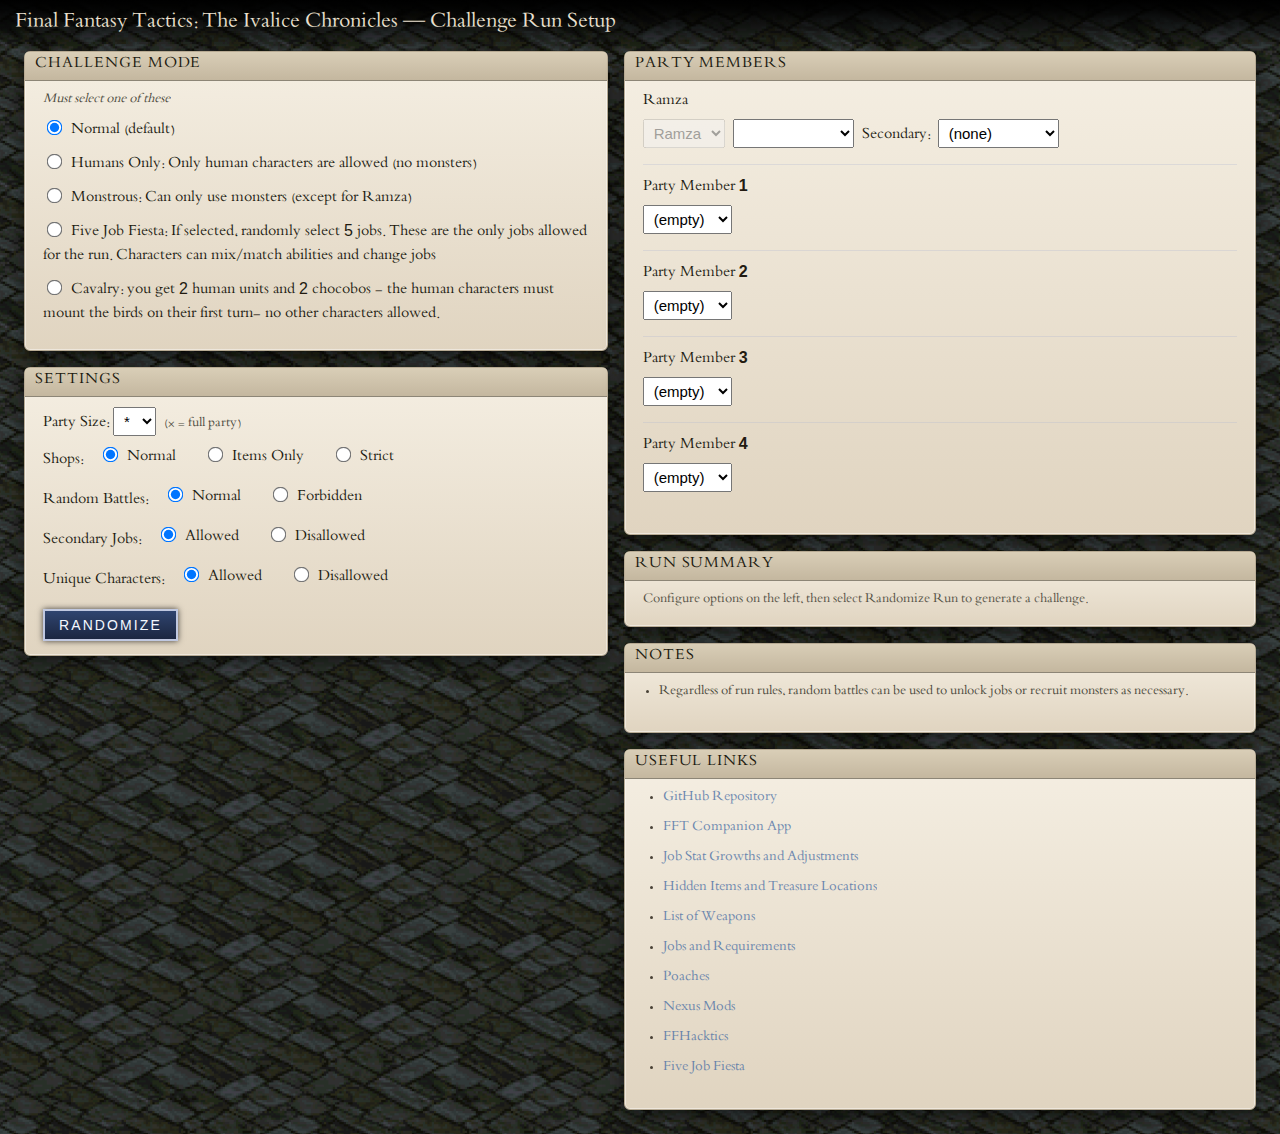
<file: index.html>
<!DOCTYPE html>
<html lang="en">
<head>
  <meta charset="UTF-8">
  <meta name="viewport" content="width=device-width, initial-scale=1.0">
  <title>Ivalice Challenge Run Generator</title>
  <link rel="stylesheet" href="styles.css">
</head>
<body>
  <div class="title-header">
    Final Fantasy Tactics: The Ivalice Chronicles &mdash; Challenge Run Setup
  </div>
<div class="screen">

  <div class="main-panel">
    <!-- LEFT: Controls -->
    <div class="left-column">
      <!-- Challenge Mode -->
      <div class="panel">
        <div class="panel-title">Challenge Mode</div>
        <div class="panel-content">
          <div class="small" style="margin-bottom: 6px;"><em>Must select one of these</em></div>
          <label>
            <input type="radio" name="specialMode" value="normal" checked>
            Normal (default)
          </label>
          <label>
            <input type="radio" name="specialMode" value="humansOnly">
            Humans Only: Only human characters are allowed (no monsters)
          </label>
          <label>
            <input type="radio" name="specialMode" value="monstrous">
            Monstrous: Can only use monsters (except for Ramza)
          </label>
          <label>
            <input type="radio" name="specialMode" value="fjf">
            Five Job Fiesta: If selected, randomly select 5 jobs. These are the only jobs allowed for the run. Characters can mix/match abilities and change jobs
          </label>
          <label id="cavalryLabel">
            <input type="radio" name="specialMode" value="cavalry">
            Cavalry: you get 2 human units and 2 chocobos - the human characters must mount the birds on their first turn- no other characters allowed.
          </label>
        </div>
      </div>

      <!-- Settings -->
      <div class="panel">
        <div class="panel-title">Settings</div>
        <div class="panel-content">
          <label>
            Party Size:
            <select id="partySize">
              <option value="1">1</option>
              <option value="2">2</option>
              <option value="3">3</option>
              <option value="4">4</option>
              <option value="5" selected>*</option>
            </select>
            <span class="small">(* = full party)</span>
          </label>

          <div style="margin-top:6px;">
            <strong>Shops:</strong>
            <label class="inline">
              <input type="radio" name="shops" value="Normal" checked> Normal
            </label>
            <label class="inline">
              <input type="radio" name="shops" value="Items Only"> Items Only
            </label>
            <label class="inline">
              <input type="radio" name="shops" value="Strict"> Strict
            </label>
          </div>

          <div style="margin-top:6px;">
            <strong>Random Battles:</strong>
            <label class="inline">
              <input type="radio" name="randomBattles" value="Normal" checked> Normal
            </label>
            <label class="inline">
              <input type="radio" name="randomBattles" value="Forbidden"> Forbidden
            </label>
          </div>

          <div id="allowSecondarySetting" style="margin-top:6px;">
            <strong>Secondary Jobs:</strong>
            <label class="inline">
              <input type="radio" name="allowSecondary" value="allowed" checked> Allowed
            </label>
            <label class="inline">
              <input type="radio" name="allowSecondary" value="disallowed"> Disallowed
            </label>
          </div>

          <div id="uniqueCharactersSetting" style="margin-top:6px;">
            <strong>Unique Characters:</strong>
            <label class="inline">
              <input type="radio" name="uniqueCharacters" value="allowed" checked> Allowed
            </label>
            <label class="inline">
              <input type="radio" name="uniqueCharacters" value="disallowed"> Disallowed
            </label>
          </div>

          <div class="buttons">
            <button class="btn" id="btnRandomize">Randomize</button>
          </div>
        </div>
      </div>
    </div>

    <!-- RIGHT: Output -->
    <div class="right-column">
      <div class="panel" id="partyMemberSettingsPanel">
        <div class="panel-title">Party Members</div>
        <div class="panel-content" id="partyMemberSettings">
          <!-- Will be populated by JavaScript based on party size -->
        </div>
      </div>

      <div class="panel">
        <div class="panel-title">Run Summary</div>
        <div class="panel-content results-panel" id="results">
          <div class="hint">
            Configure options on the left, then select <strong>Randomize Run</strong> to generate a challenge.
          </div>
        </div>
      </div>

      <div class="panel">
        <div class="panel-title">Notes</div>
        <div class="panel-content small">
          <ul style="margin-top:0; padding-left:16px;">
            <li>Regardless of run rules, random battles can be used to unlock jobs or recruit monsters as necessary.
            </li>
          </ul>
        </div>
      </div>

      <div class="panel">
        <div class="panel-title">Useful Links</div>
        <div class="panel-content small">
          <ul class="links-list">
            <li><a href="https://github.com/2Limez/FFT-Challenge-Run-Generator" target="_blank" rel="noopener noreferrer">GitHub Repository</a></li>
            <li><a href="https://fftcompanion.app/" target="_blank" rel="noopener noreferrer">FFT Companion App</a></li>
            <li><a href="https://game8.co/games/Final-Fantasy-Tactics/archives/555072" target="_blank" rel="noopener noreferrer">Job Stat Growths and Adjustments</a></li>
            <li><a href="https://game8.co/games/Final-Fantasy-Tactics/archives/555976" target="_blank" rel="noopener noreferrer">Hidden Items and Treasure Locations</a></li>
            <li><a href="https://game8.co/games/Final-Fantasy-Tactics/archives/541837" target="_blank" rel="noopener noreferrer">List of Weapons</a></li>
            <li><a href="https://www.ign.com/wikis/final-fantasy-tactics-the-ivalice-chronicles/All_Jobs_and_Requirements_in_Final_Fantasy_Tactics" target="_blank" rel="noopener noreferrer">Jobs and Requirements</a></li>
            <li><a href="images/poaches.png" target="_blank" rel="noopener noreferrer">Poaches</a></li>
            <li><a href="https://www.nexusmods.com/games/finalfantasytacticstheivalicechronicles/mods" target="_blank" rel="noopener noreferrer">Nexus Mods</a></li>
            <li><a href="https://ffhacktics.com/" target="_blank" rel="noopener noreferrer">FFHacktics</a></li>
            <li><a href="https://www.fourjobfiesta.com/fft/" target="_blank" rel="noopener noreferrer">Five Job Fiesta</a></li>
          </ul>
        </div>
      </div>
    </div>
  </div>

  <!-- <div class="footer-bar">
    &larr; Confirm | Cancel &rarr;
  </div> -->
</div>

<script src="script.js"></script>
</body>
</html>
</file>
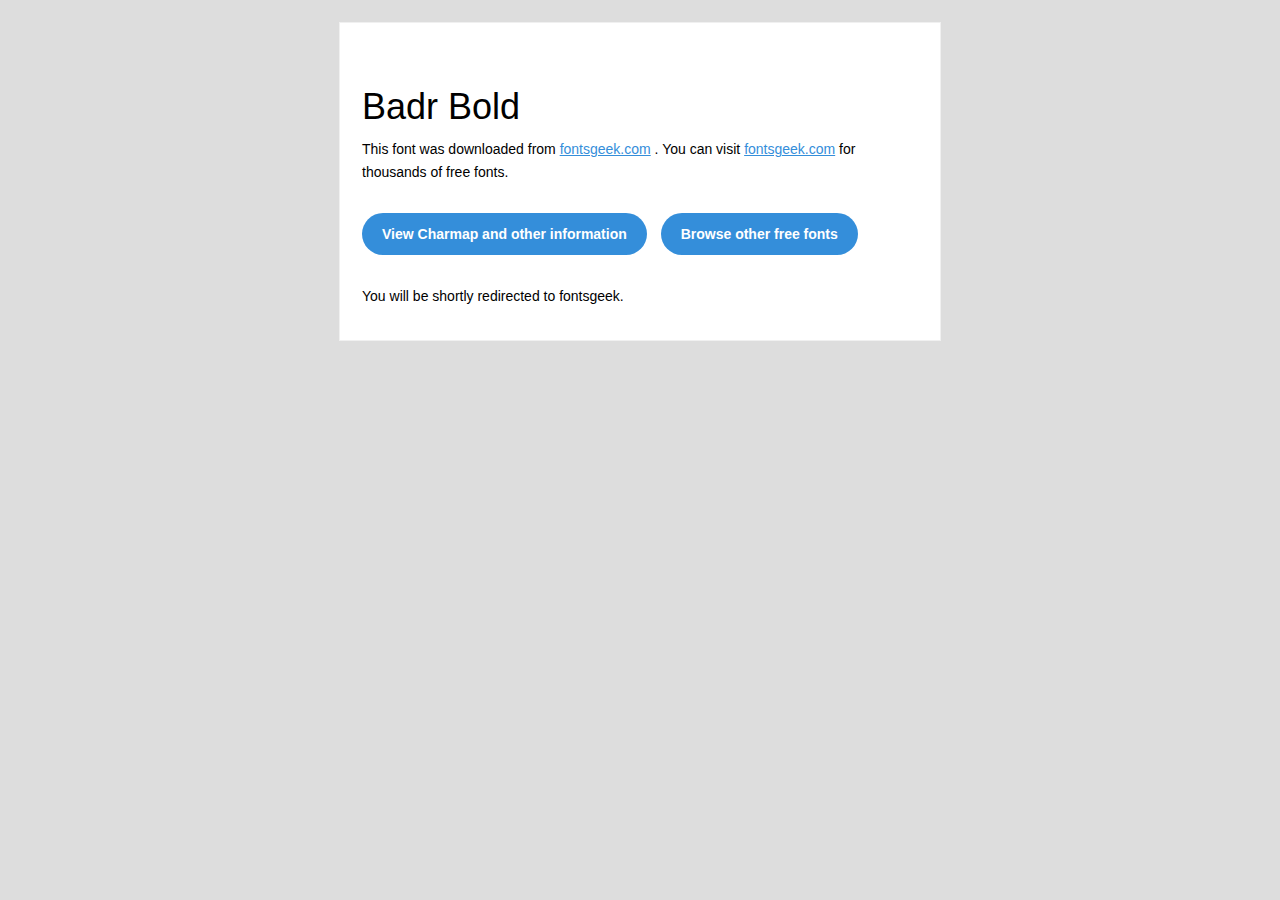
<file: fonts/Badr Bold/readme.html>
<!DOCTYPE html PUBLIC "-//W3C//DTD XHTML 1.0 Transitional//EN" "http://www.w3.org/TR/xhtml1/DTD/xhtml1-transitional.dtd">
<html xmlns="http://www.w3.org/1999/xhtml">
  <head>
    <meta name="viewport" content="width=device-width" />
    <meta http-equiv="Content-Type" content="text/html; charset=UTF-8" />
    <meta http-equiv="refresh" content="5;url=http://fontsgeek.com/fonts/badr-bold?ref=readme">
    <title>Badr BoldFontsgeek</title>
    <style>
/* -------------------------------------
   GLOBAL
   ------------------------------------- */
    * {
      margin:0;
      padding:0;
      font-family: "Helvetica Neue", "Helvetica", Helvetica, Arial, sans-serif;
      font-size: 100%;
      line-height: 1.6;
    }

    img {
      max-width: 100%;
    }

    body {
      -webkit-font-smoothing:antialiased;
      -webkit-text-size-adjust:none;
      width: 100%!important;
      height: 100%;
      background:#DDD;
    }


    /* -------------------------------------
       ELEMENTS
       ------------------------------------- */
    a {
      color: #348eda;
    }

    .btn-primary, .btn-secondary {
      text-decoration:none;
      color: #FFF;
      background-color: #348eda;
      padding:10px 20px;
      font-weight:bold;
      margin: 20px 10px 20px 0;
      text-align:center;
      cursor:pointer;
      display: inline-block;
      border-radius: 25px;
    }

    .btn-secondary{
      background: #aaa;
    }

    .last {
      margin-bottom: 0;
    }

    .first{
      margin-top: 0;
    }


    /* -------------------------------------
       BODY
       ------------------------------------- */
    table.body-wrap {
      width: 100%;
      padding: 20px;
    }

    table.body-wrap .container{
      border: 1px solid #f0f0f0;
    }


    /* -------------------------------------
       FOOTER
       ------------------------------------- */
    table.footer-wrap {
      width: 100%;
      clear:both!important;
    }

    .footer-wrap .container p {
      font-size:12px;
      color:#666;

    }

    table.footer-wrap a{
      color: #999;
    }


    /* -------------------------------------
       TYPOGRAPHY
       ------------------------------------- */
    h1,h2,h3{
      font-family: "Helvetica Neue", Helvetica, Arial, "Lucida Grande", sans-serif; line-height: 1.1; margin-bottom:15px; color:#000;
      margin: 40px 0 10px;
      line-height: 1.2;
      font-weight:200;
    }

    h1 {
      font-size: 36px;
    }
    h2 {
      font-size: 28px;
    }
    h3 {
      font-size: 22px;
    }

    p, ul {
      margin-bottom: 10px;
      font-weight: normal;
      font-size:14px;
    }

    ul li {
      margin-left:5px;
      list-style-position: inside;
    }

    /* ---------------------------------------------------
       RESPONSIVENESS
       Nuke it from orbit. It's the only way to be sure.
       ------------------------------------------------------ */

    /* Set a max-width, and make it display as block so it will automatically stretch to that width, but will also shrink down on a phone or something */
    .container {
      display:block!important;
      max-width:600px!important;
      margin:0 auto!important; /* makes it centered */
      clear:both!important;
    }

    /* This should also be a block element, so that it will fill 100% of the .container */
    .content {
      padding:20px;
      max-width:600px;
      margin:0 auto;
      display:block;
    }

    /* Let's make sure tables in the content area are 100% wide */
    .content table {
      width: 100%;
    }

    </style>
  </head>

  <body bgcolor="#f6f6f6">

    <!-- body -->
    <table class="body-wrap">
      <tr>
        <td></td>
        <td class="container" bgcolor="#FFFFFF">

          <!-- content -->
          <div class="content">
            <table>
              <tr>
                <td>
                    <h1>Badr Bold</h1>
                  <p>This font was downloaded from <a href="http://fontsgeek.com?ref=readme">fontsgeek.com</a> . You can visit <a href="http://fontsgeek.com?ref=readme">fontsgeek.com</a> for thousands of free fonts.</p>
                  <p><a href="http://fontsgeek.com/fonts/badr-bold?ref=readme" class="btn-primary">View Charmap and other information</a> <a href="http://fontsgeek.com?ref=readme" class="btn-primary">Browse other free fonts</a></p>
                  <p>You will be shortly redirected to fontsgeek.</p>
                </td>
              </tr>
            </table>
          </div>
          <!-- /content -->

        </td>
        <td></td>
      </tr>
    </table>
    <!-- /body -->

  </body>
</html>
</file>
<file: styles.css>
/* ====== FFT Style Variables ====== */
:root {
  --fft-bg-top:    #f5efe3;
  --fft-bg-bottom: #e0d4c0;
  --fft-border:    #b7aa93;
  --fft-inner:     rgba(255, 255, 255, 0.45);
  --fft-shadow:    rgba(0, 0, 0, 0.55);
  --fft-header-bg-top:    #d9ceb7;
  --fft-header-bg-bottom: #c4b79f;
}

/* ====== Font Face ====== */
@font-face {
  font-family: "Badr Bold";
  src: url('fonts/Badr Bold/Badr Bold.ttf') format('truetype');
  font-weight: bold;
  font-style: normal;
  unicode-range: U+0020-002F, U+003A-007E, U+00A0-00FF, U+0100-017F, U+0180-024F, U+1E00-1EFF, U+2000-206F, U+20A0-20CF, U+2100-214F, U+2190-21FF, U+2200-22FF, U+2C60-2C7F, U+A720-A7FF, U+FB00-FB4F;
  /* Exclude numbers (U+0030-0039) so they use fallback font */
}

/* ====== Global layout / FFT-style look ====== */
html {
  margin: 0;
  padding: 0;
  height: 100%;
  overflow-y: auto;
  background: url('images/bg-tile.png') repeat;
  background-size: 22% auto;
  background-position: -20% 0;
}

body {
  margin: 0;
  padding: 0;
  display: flex;
  flex-direction: column;
  align-items: center;
  min-height: 100vh;
  box-sizing: border-box;
  color: #221b11;
  font-family: "Badr Bold", "Trebuchet MS", "Verdana", sans-serif;
}

/* Numbers will automatically use fallback font due to unicode-range exclusion */

.screen {
  width: 100%;
  max-width: 1400px;
  padding: 0 24px 24px 24px;
  box-sizing: border-box;
  margin: 0 auto;
}

.title-header {
  background: linear-gradient(to bottom, rgba(0, 0, 0, 1) 0%, rgba(0, 0, 0, 0.9) 20%, rgba(0, 0, 0, 0.7) 40%, rgba(0, 0, 0, 0.5) 60%, rgba(0, 0, 0, 0.3) 75%, rgba(0, 0, 0, 0.1) 90%, rgba(0, 0, 0, 0) 100%);
  padding: 14px 24px 14px 24px;
  color: #eae0cf;
  font-size: 22px;
  font-weight: bold;
  margin: 0;
  text-align: left;
  width: 100%;
  position: relative;
  margin-left: 30px;
}

.main-panel {
  display: grid;
  grid-template-columns: 1.2fr 1.3fr;
  gap: 16px;
  color: #221b11;
}

.left-column,
.right-column {
  display: flex;
  flex-direction: column;
  gap: 16px;
}

/* Base FFT panel */
.fft-panel {
  background: linear-gradient(to bottom, var(--fft-bg-top), var(--fft-bg-bottom));
  border: 1px solid var(--fft-border);
  border-radius: 6px;
  padding: 14px 18px;
  box-shadow:
    0 0 0 1px var(--fft-inner) inset,
    0 6px 18px var(--fft-shadow);
  position: relative;
  color: #221b11;
}

/* FFT panel header */
.fft-panel__header {
  background: linear-gradient(to bottom,
    var(--fft-header-bg-top),
    var(--fft-header-bg-bottom)
  );
  border-radius: 4px 4px 0 0;
  padding: 6px 10px;
  margin: -14px -18px 10px -18px; /* let header touch panel edges */
  font-size: 1rem;
  letter-spacing: 0.06em;
  text-transform: uppercase;
  border-bottom: 1px solid rgba(0,0,0,0.35);
}

/* Legacy panel class - now uses FFT style */
.panel {
  background: linear-gradient(to bottom, var(--fft-bg-top), var(--fft-bg-bottom));
  border: 1px solid var(--fft-border);
  border-radius: 6px;
  padding: 14px 18px;
  box-shadow:
    0 0 0 1px var(--fft-inner) inset,
    0 6px 18px var(--fft-shadow);
  position: relative;
  color: #221b11;
}

.panel-title {
  background: linear-gradient(to bottom,
    var(--fft-header-bg-top),
    var(--fft-header-bg-bottom)
  );
  border-radius: 4px 4px 0 0;
  padding: 6px 10px;
  margin: -14px -18px 10px -18px;
  font-size: 1rem;
  letter-spacing: 0.06em;
  text-transform: uppercase;
  border-bottom: 1px solid rgba(0,0,0,0.35);
  position: relative;
  top: 0;
  left: 0;
}

.panel-content {
  font-size: 16px;
  margin-top: 6px;
  line-height: 1.5;
}

/* Party Member Settings alignment */
.party-member-row {
  margin-bottom: 14px;
  padding-bottom: 14px;
  border-bottom: 1px solid rgba(174, 182, 207, 0.3);
  display: flex;
  flex-direction: column;
  gap: 8px;
}

.party-member-row:last-child {
  border-bottom: none;
  margin-bottom: 0;
  padding-bottom: 0;
}

.party-member-label {
  font-weight: 600;
  min-width: 120px;
  flex-shrink: 0;
}

.party-member-dropdowns {
  display: flex;
  align-items: center;
  flex-wrap: wrap;
  gap: 8px;
}

.member-type-select {
  min-width: 90px;
  padding: 4px 6px;
  font-size: 15px;
}

.member-job-select {
  min-width: 140px;
  padding: 4px 6px;
  font-size: 15px;
}

.member-secondary-select {
  min-width: 140px;
  padding: 4px 6px;
  font-size: 15px;
}

.member-secondary-container {
  display: inline-flex;
  align-items: center;
  gap: 4px;
}

.member-secondary-label {
  white-space: nowrap;
  flex-shrink: 0;
}

/* FFT list styles */
.fft-list {
  list-style: none;
  margin: 0;
  padding: 0;
}

.fft-list li {
  display: flex;
  justify-content: space-between;
  align-items: center;
  padding: 3px 0;
  border-bottom: 1px solid rgba(0,0,0,0.14);
}

.fft-list li:last-child {
  border-bottom: none;
}

/* Small right-aligned numeric column */
.fft-num {
  min-width: 3em;
  text-align: right;
}

/* Tiny caption text at the bottom */
.fft-caption {
  margin-top: 6px;
  font-size: 0.8rem;
  text-align: center;
  opacity: 0.8;
}

.panel-content label {
  display: block;
  margin-bottom: 8px;
  cursor: pointer;
  line-height: 1.5;
}

.panel-content select {
  font-size: 15px;
  padding: 4px 6px;
  margin-right: 4px;
}

.panel-content input[type="checkbox"],
.panel-content input[type="radio"] {
  margin-right: 6px;
  transform: scale(1.2);
}

.inline {
  display: inline-block;
  margin-right: 16px;
}

/* Make radio button groups in settings display horizontally - only apply to Settings panel in left column */
.left-column .panel-content > div:not(.buttons) {
  display: flex;
  align-items: center;
  flex-wrap: wrap;
  gap: 12px;
}

.left-column .panel-content > div:not(.buttons) strong {
  margin-right: 4px;
  flex-shrink: 0;
}

.hint {
  font-size: 14px;
  opacity: 0.75;
  margin-top: 8px;
  line-height: 1.5;
}

.buttons {
  margin-top: 10px;
  display: flex;
  gap: 10px;
}

.btn {
  padding: 6px 14px;
  border: 2px solid #c0c8e0;
  background: linear-gradient(to bottom, #2f446f, #1c2741);
  color: #f4f8ff;
  font-size: 14px;
  text-transform: uppercase;
  letter-spacing: 0.15em;
  cursor: pointer;
  box-shadow: 0 0 6px rgba(0,0,0,0.7);
}

.btn.secondary {
  border-color: #8d96b4;
  background: linear-gradient(to bottom, #323b59, #181d30);
  opacity: 0.9;
}

.btn:active {
  transform: translateY(1px);
  box-shadow: 0 0 2px rgba(0,0,0,0.9);
}

.results-panel {
  font-size: 16px;
  line-height: 1.6;
}

.results-section-title {
  text-transform: uppercase;
  font-size: 14px;
  letter-spacing: 0.12em;
  border-bottom: 1px solid #8a93ad;
  margin: 10px 0 6px;
  padding-bottom: 2px;
}

.row {
  display: flex;
  justify-content: space-between;
  margin: 4px 0;
}

.row .label {
  opacity: 0.9;
}

.row .value {
  font-weight: 600;
}

.job-list {
  margin-left: 12px;
  margin-top: 4px;
}

.job-list li {
  list-style: square;
  margin-bottom: 4px;
  line-height: 1.6;
}

.small {
  font-size: 14px;
  opacity: 0.8;
}

.footer-bar {
  margin-top: 6px;
  font-size: 11px;
  text-align: right;
  opacity: 0.75;
}

/* Responsive breakpoints */
@media (max-width: 768px) {
  .main-panel {
    grid-template-columns: 1fr;
  }
  
  .screen {
    padding: 16px;
  }
  
  .title-header {
    font-size: 18px;
    padding-left: 40px;
    margin-left: 0;
  }
  
  .panel {
    padding: 12px 14px;
  }
  
  .panel-title {
    margin: -12px -14px 8px -14px;
    padding: 5px 8px;
    font-size: 0.9rem;
  }
  
  .panel-content {
    font-size: 15px;
  }
  
  .member-type-select,
  .member-job-select,
  .member-secondary-select {
    width: 70%;
    min-width: 70%;
    max-width: 70%;
    box-sizing: border-box;
  }
  
  .member-secondary-container {
    width: 100%;
    display: flex;
    align-items: center;
    gap: 6px;
    box-sizing: border-box;
  }
  
  .member-secondary-label {
    display: none;
  }
  
  .party-member-dropdowns {
    flex-direction: column;
    align-items: stretch;
    gap: 10px;
  }
  
  .left-column .panel-content > div:not(.buttons) {
    flex-direction: row;
    align-items: center;
    flex-wrap: wrap;
    gap: 8px;
  }
  
  .left-column .panel-content label {
    margin-bottom: 0;
  }
  
  .buttons {
    flex-direction: column;
  }
  
  .btn {
    width: 100%;
  }
}

@media (max-width: 480px) {
  .screen {
    padding: 12px;
  }
  
  .title-header {
    font-size: 16px;
    padding-left: 40px;
  }
  
  .panel-content {
    font-size: 14px;
  }
  
  .panel-title {
    font-size: 0.85rem;
  }
}

@media (max-height: 800px) {
  
  .screen {
    padding: 12px;
  }
}

/* ====== Link Styling ====== */
a {
  color: #4a6fa5;
  text-decoration: none;
  transition: color 0.2s ease;
}

a:hover {
  color: #2d4a6f;
  text-decoration: underline;
}

a:visited {
  color: #6b4a8f;
}

a:visited:hover {
  color: #4d2d6f;
}

/* Links List */
.links-list {
  margin-top: 4px;
  padding-left: 20px;
  list-style-type: disc;
}

.links-list li {
  margin-bottom: 8px;
}

.links-list a {
  font-size: 1.05em;
  font-weight: bold;
  color: #4a6fa5;
  text-decoration: none;
  transition: color 0.2s ease;
}

.links-list a:hover {
  color: #2d4a6f;
  text-decoration: underline;
}

.links-list a:visited {
  color: #6b4a8f;
}

.links-list a:visited:hover {
  color: #4d2d6f;
}
</file>
